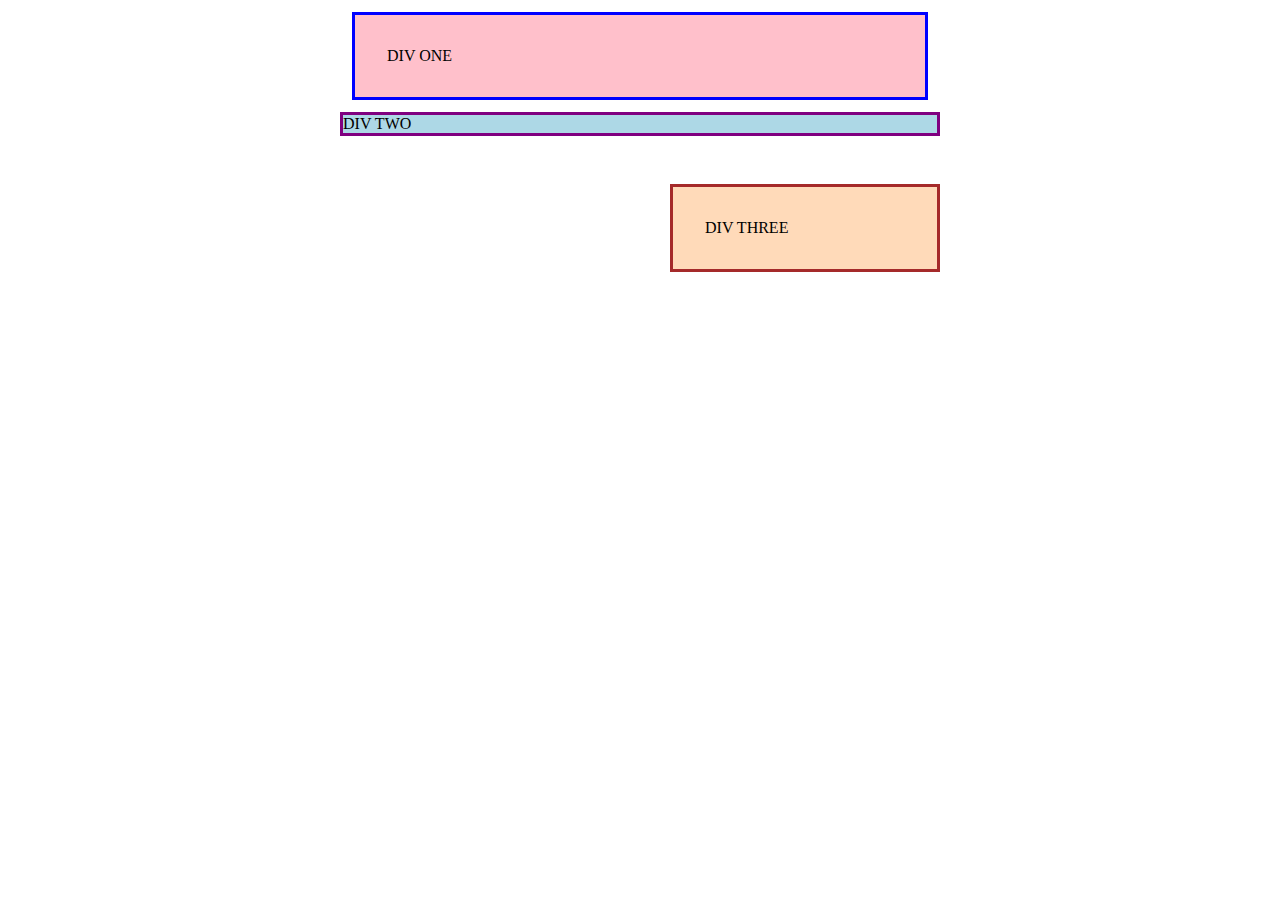
<file: foundations/block-and-inline(cp)/01-margin-and-padding-1(cp)/index.html>
<!DOCTYPE html>
<html lang="en">
  <head>
    <meta charset="UTF-8">
    <meta http-equiv="X-UA-Compatible" content="IE=edge">
    <meta name="viewport" content="width=device-width, initial-scale=1.0">
    <title>Margin and Padding exercise</title>
    <link rel="stylesheet" href="style.css">
  </head>
  <body>
    <div class="one">
      DIV ONE
    </div>
    <div class="two">
      DIV TWO
    </div>
    <div class="three">
      DIV THREE
    </div>
  </body>
</html>
</file>
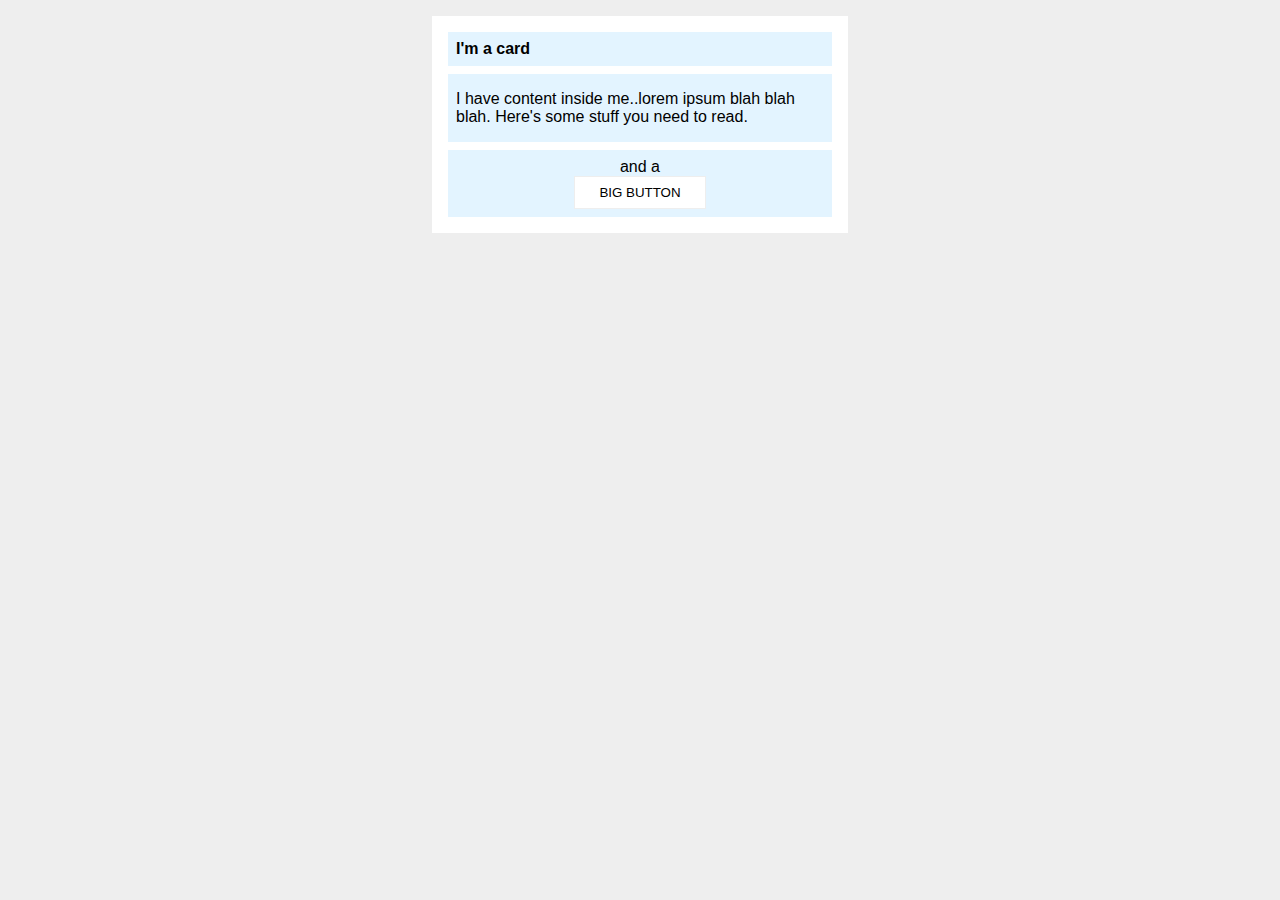
<file: foundations/block-and-inline(cp)/02-margin-and-padding-2(cp)/index.html>
<!DOCTYPE html>
<html lang="en">
  <head>
    <meta charset="UTF-8">
    <meta http-equiv="X-UA-Compatible" content="IE=edge">
    <meta name="viewport" content="width=device-width, initial-scale=1.0">
    <title>Margin and Padding exercise 2</title>
    <link rel="stylesheet" href="style.css">
  </head>
  <body>
    <div class="card">
      <h1 class="title">I'm a card</h1>
      <div class="content">I have content inside me..lorem ipsum blah blah blah. Here's some stuff you need to read.</div>
      <div class="button-container">and a <button>BIG BUTTON</button></div>
    </div>
  </body>
</html>
</file>
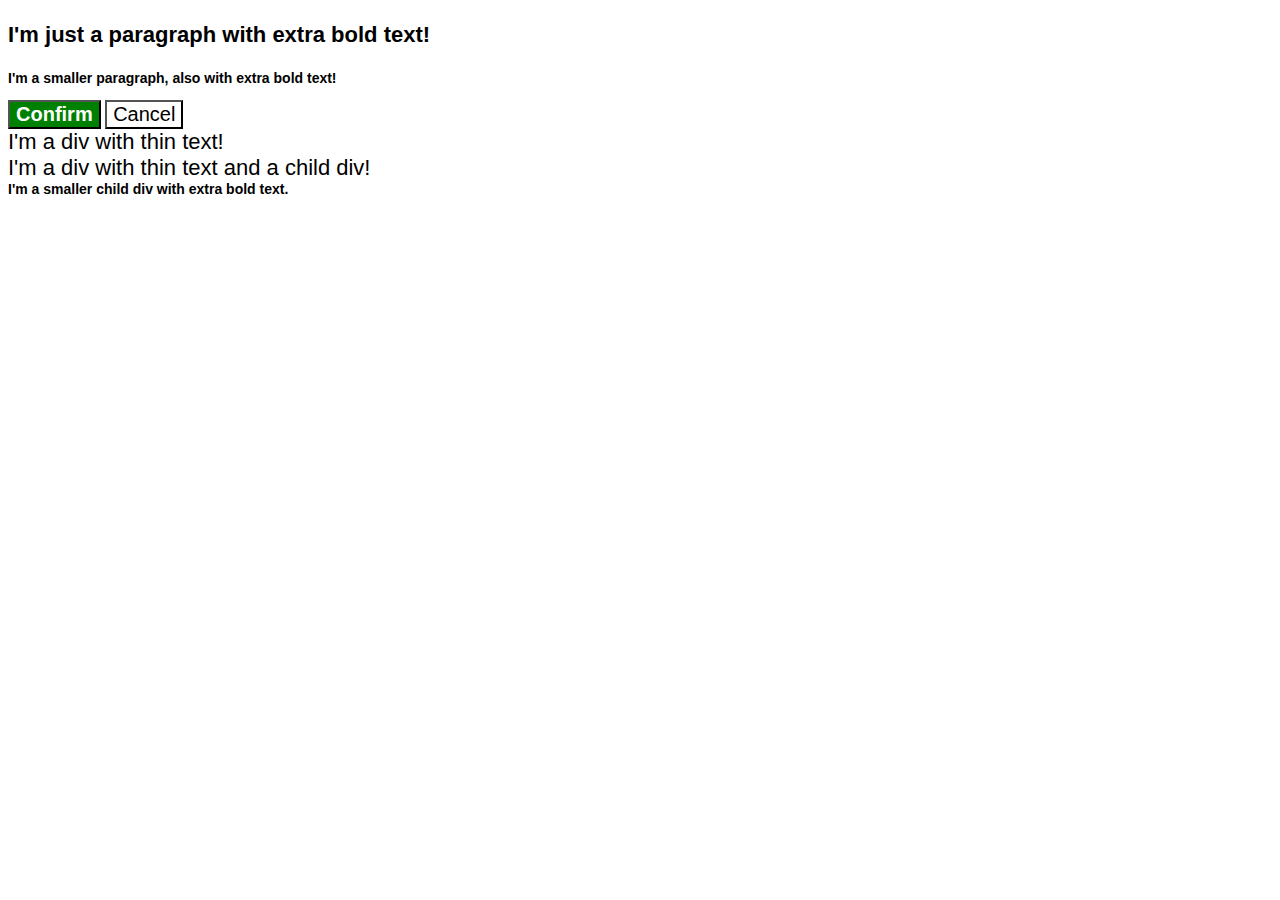
<file: foundations/cascade(cp)/01-cascade-fix(cp)/index.html>
<!DOCTYPE html>
<html lang="en">
  <head>
    <meta charset="UTF-8">
    <meta http-equiv="X-UA-Compatible" content="IE=edge">
    <meta name="viewport" content="width=device-width, initial-scale=1.0">
    <title>Fix the Cascade</title>
    <link rel="stylesheet" href="style.css">
  </head>
  <body>
    <p class="para">I'm just a paragraph with extra bold text!</p>
    <p class="para small-para">I'm a smaller paragraph, also with extra bold text!</p>

    <button id="confirm-button" class="button confirm">Confirm</button>
    <button id="cancel-button" class="button cancel">Cancel</button>

    <div class="text">I'm a div with thin text!</div>
    <div class="text">I'm a div with thin text and a child div!
      <div class="text child">I'm a smaller child div with extra bold text.</div>
    </div>
  </body>
</html>
</file>
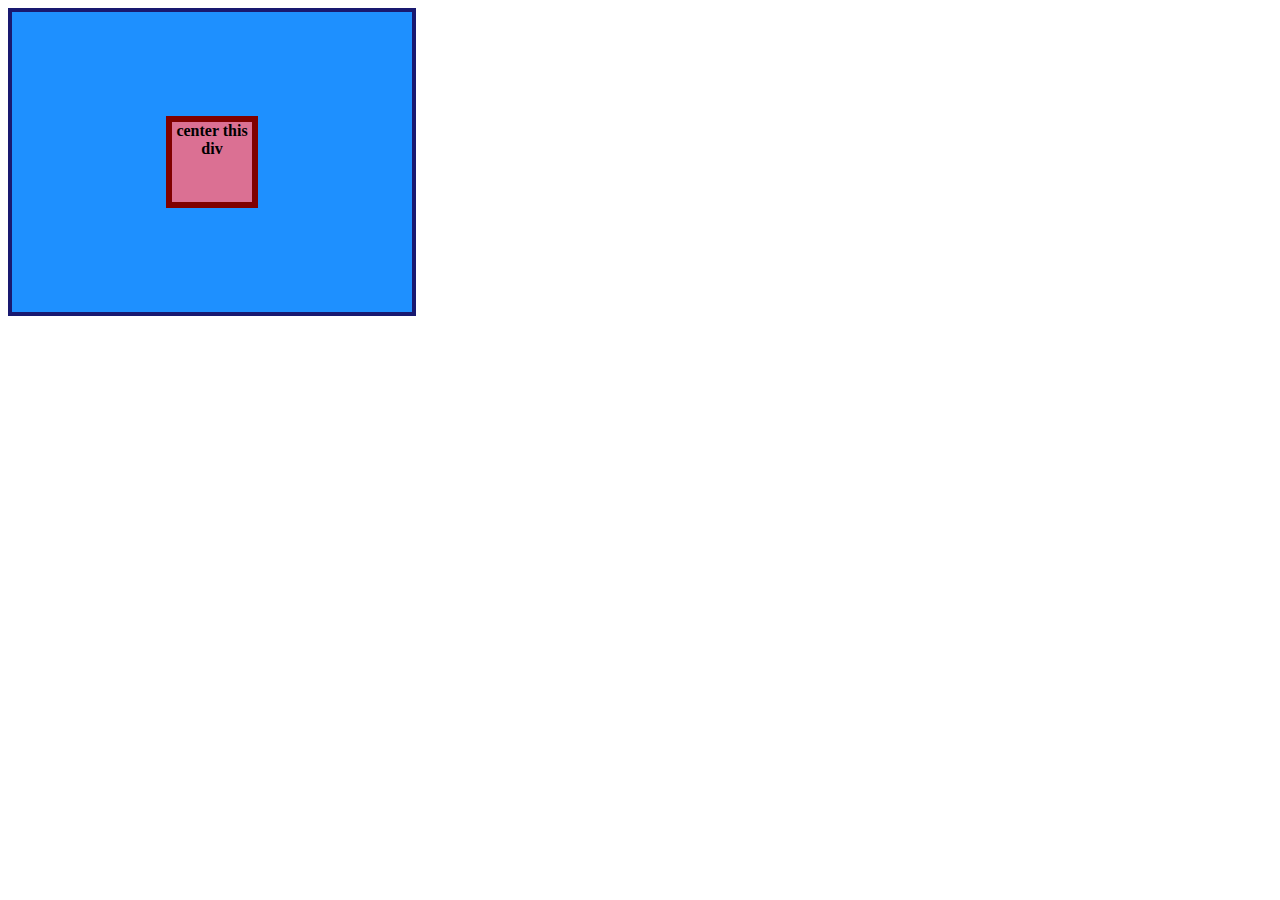
<file: foundations/flex(cp)/01-flex-center(cp)/index.html>
<!DOCTYPE html>
<html lang="en">
  <head>
    <meta charset="UTF-8">
    <meta http-equiv="X-UA-Compatible" content="IE=edge">
    <meta name="viewport" content="width=device-width, initial-scale=1.0">
    <title>CENTER THIS DIV</title>
    <link rel="stylesheet" href="style.css">
  </head>
  <body>
    <div class="container">
      <div class="box">center this div</div>
    </div>
  </body>
</html>
</file>
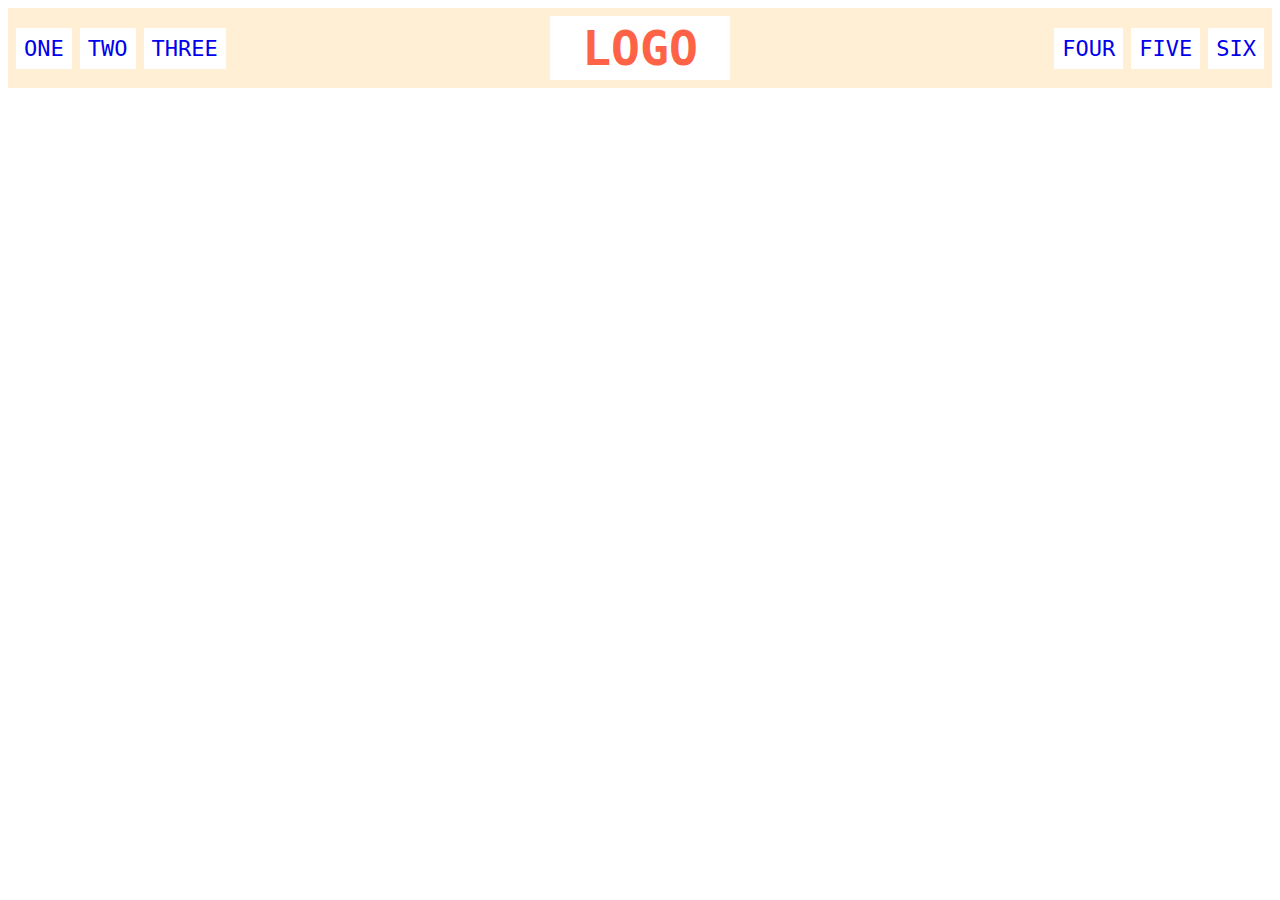
<file: foundations/flex(cp)/02-flex-header(cp)/index.html>
<!DOCTYPE html>
<html lang="en">
  <head>
    <meta charset="UTF-8">
    <meta http-equiv="X-UA-Compatible" content="IE=edge">
    <meta name="viewport" content="width=device-width, initial-scale=1.0">
    <title>Flex Header</title>
    <link rel="stylesheet" href="style.css">
  </head>
  <body>
    <div class="header">
      <div class="left-links">
        <ul>
          <li><a href="#">ONE</a></li>
          <li><a href="#">TWO</a></li>
          <li><a href="#">THREE</a></li>
        </ul>
      </div>
      <div class="logo">LOGO</div>
      <div class="right-links">
        <ul>
          <li><a href="#">FOUR</a></li>
          <li><a href="#">FIVE</a></li>
          <li><a href="#">SIX</a></li>
        </ul>
      </div>
    </div>
  </body>
</html>
</file>
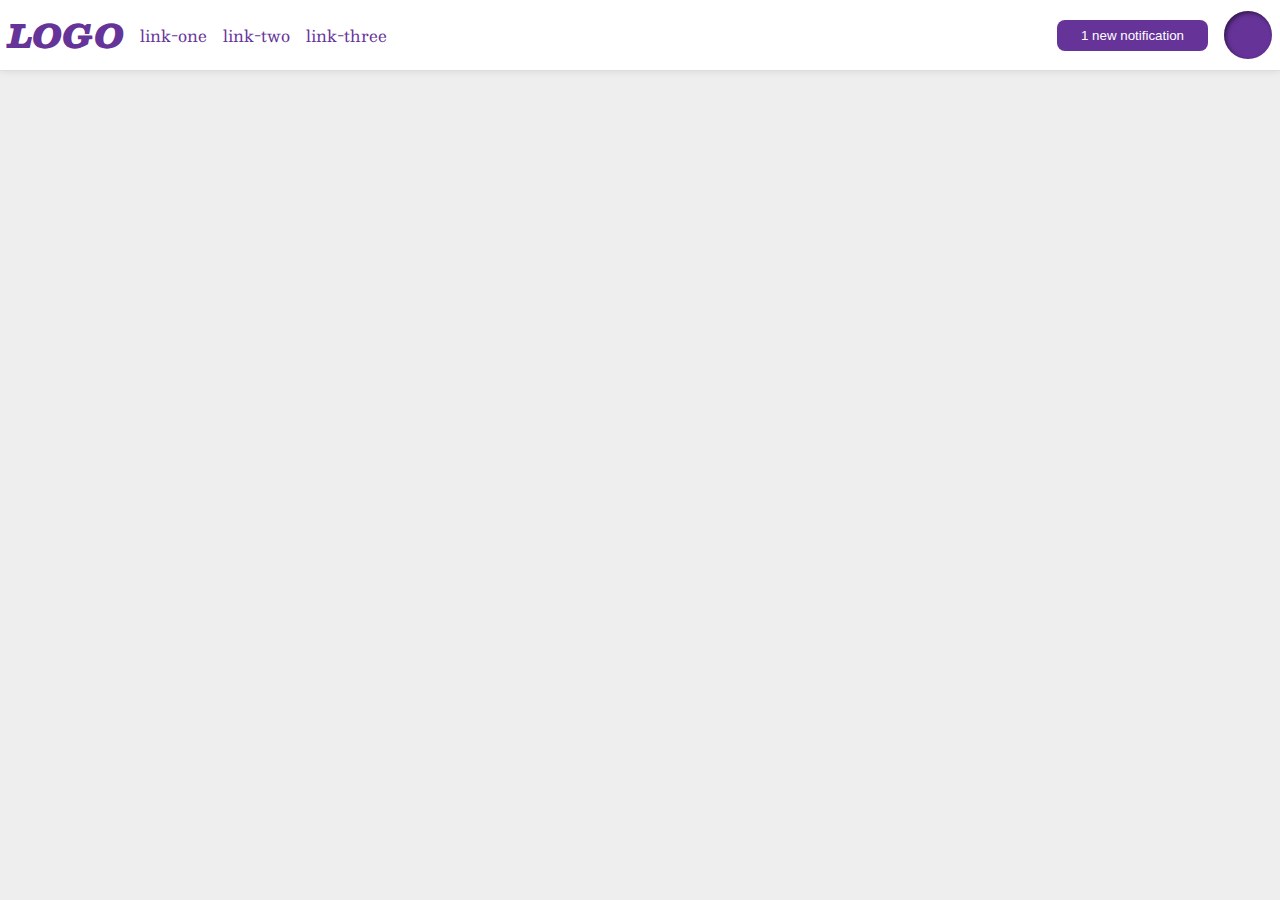
<file: foundations/flex(cp)/03-flex-header-2(cp)/index.html>
<!DOCTYPE html>
<html lang="en">
  <head>
    <meta charset="UTF-8">
    <meta http-equiv="X-UA-Compatible" content="IE=edge">
    <meta name="viewport" content="width=device-width, initial-scale=1.0">
    <title>Flex Header 2</title>
    <link rel="stylesheet" href="style.css">
  </head>
  <body>
    <div class="header">
      <div class="logo">
        LOGO
      </div>
      <ul class="links">
        <li><a href="https://google.com">link-one</a></li>
        <li><a href="https://google.com">link-two</a></li>
        <li><a href="https://google.com">link-three</a></li>
      </ul>
      <button class="notifications">
        1 new notification
      </button>
      <div class="profile-image"></div>
    </div>
  </body>
</html>
</file>
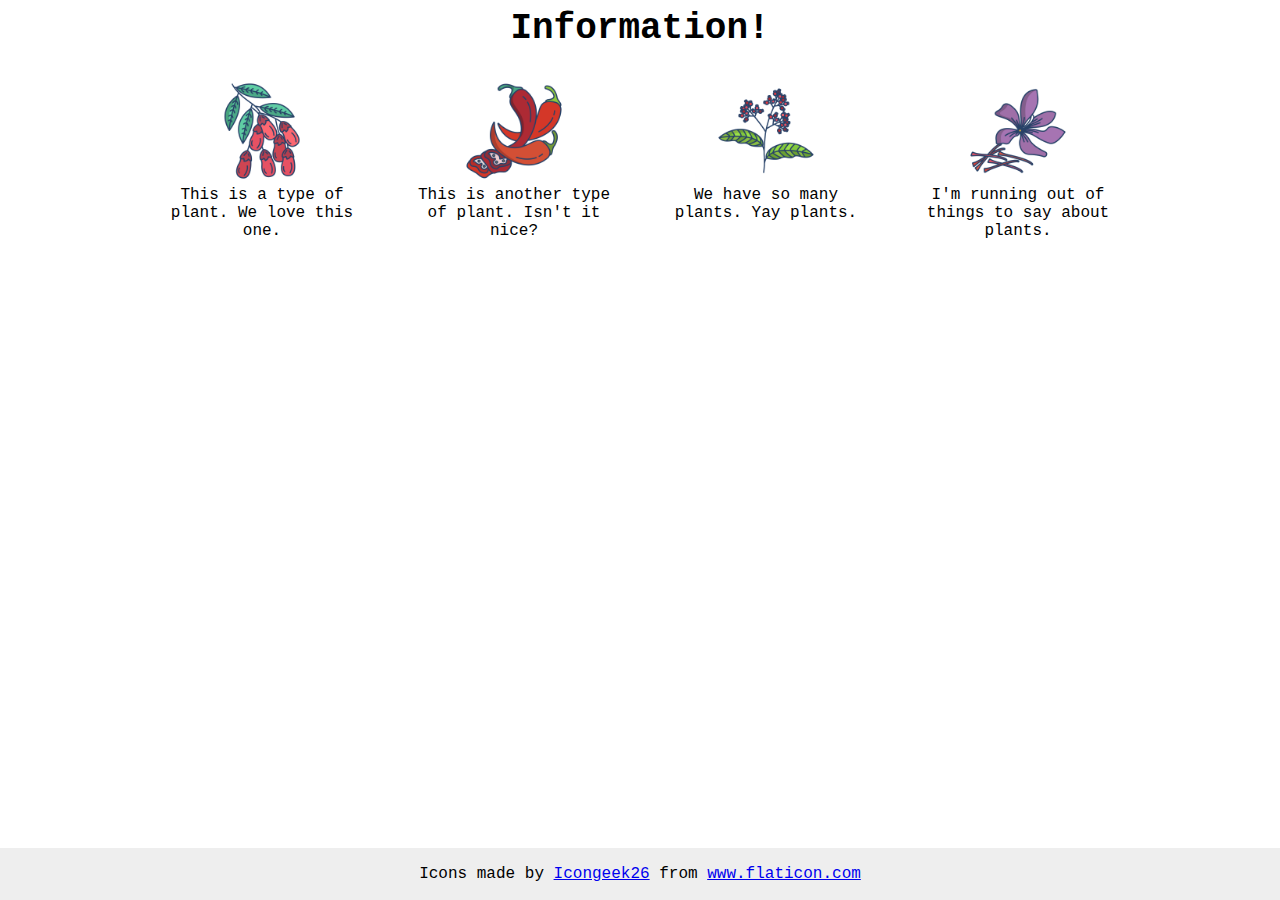
<file: foundations/flex(cp)/04-flex-information(cp)/index.html>
<!DOCTYPE html>
<html lang="en">
  <head>
    <meta charset="UTF-8">
    <meta http-equiv="X-UA-Compatible" content="IE=edge">
    <meta name="viewport" content="width=device-width, initial-scale=1.0">
    <title>Information</title>
    <link rel="stylesheet" href="style.css">
  </head>
  <body>
    <div class="title">Information!</div>
    <div class="bigflex">
      <div class="smallflex">
        <img src="./images/barberry.png" alt="barberry">
        <div class="text">This is a type of plant. We love this one.</div>
      </div>
      
      <div class="smallflex">
        <img src="./images/chilli.png" alt="chili">
        <div class="text">This is another type of plant. Isn't it nice?</div>
      </div>
      
      <div class="smallflex">
        <img src="./images/pepper.png" alt="pepper">
        <div class="text">We have so many plants. Yay plants.</div>
      </div>

      <div class="smallflex">
        <img src="./images/saffron.png" alt="saffron">
        <div class="text">I'm running out of things to say about plants.</div>
      </div>
      
    </div>
    <!-- disregard this section, it's here to give attribution to the creator of these icons -->
    <div class="footer">
      <div>Icons made by <a href="https://www.flaticon.com/authors/icongeek26" title="Icongeek26">Icongeek26</a> from <a href="https://www.flaticon.com/" title="Flaticon">www.flaticon.com</a></div>
    </div>
  </body>
</html>
</file>
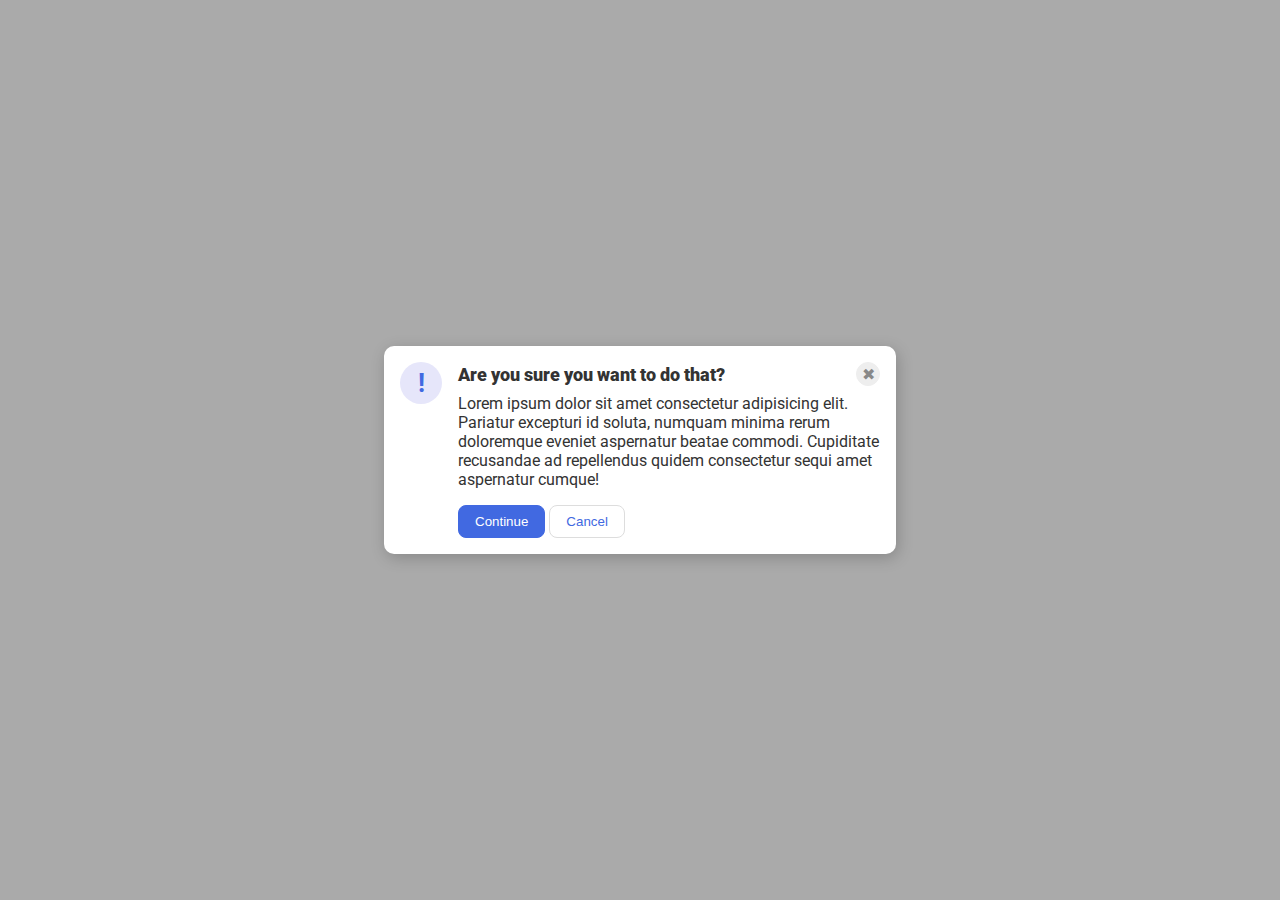
<file: foundations/flex(cp)/05-flex-modal(cp)/index.html>
<!DOCTYPE html>
<html lang="en">
  <head>
    <meta charset="UTF-8">
    <meta http-equiv="X-UA-Compatible" content="IE=edge">
    <meta name="viewport" content="width=device-width, initial-scale=1.0">
    <link rel="stylesheet" href="style.css">
    <title>Modal</title>
  </head>
  <body>
    <div class="modal">
      <div class="icon">!</div>
      <div class="box1">
        <div class="box2">
          <div class="header">Are you sure you want to do that?</div>
        <button class="close-button">✖</button>
        </div>
        
        <div class="text">Lorem ipsum dolor sit amet consectetur adipisicing elit. Pariatur excepturi id soluta, numquam minima rerum doloremque eveniet aspernatur beatae commodi. Cupiditate recusandae ad repellendus quidem consectetur sequi amet aspernatur cumque!</div>
       
        <button class="continue">Continue</button>
        <button class="cancel">Cancel</button> 
      
        
        
      </div>
      
    </div>
  </body>
</html>
</file>
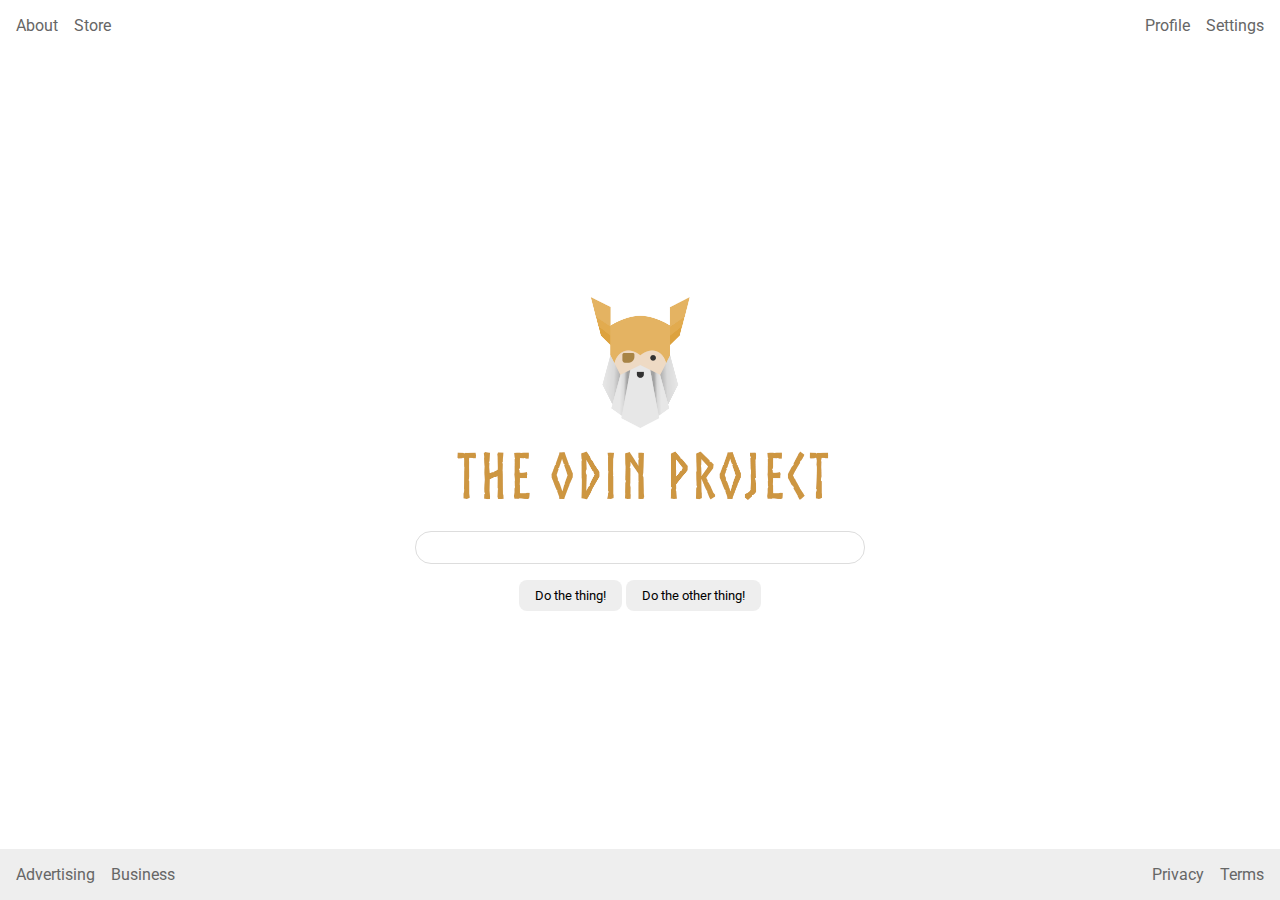
<file: foundations/flex(cp)/06-flex-layout(cp)/index.html>
<!DOCTYPE html>
<html lang="en">
  <head>
    <meta charset="UTF-8">
    <meta http-equiv="X-UA-Compatible" content="IE=edge">
    <meta name="viewport" content="width=device-width, initial-scale=1.0">
    <title>LAYOUT</title>
    <link rel="stylesheet" href="./style.css">
  </head>
  <body>
    <div class="header">
      <ul class="left-links">
        <li><a href="#">About</a></li>
        <li><a href="#">Store</a></li>
      </ul>
      <ul class="right-links">
        <li><a href="#">Profile</a></li>
        <li><a href="#">Settings</a></li>
      </ul>
    </div>
    <div class="content">
      <img src="./logo.png" alt="Project logo. Represents odin with the project name.">
      <div class="input">
        <input type="text">
      </div>
      <div class="buttons">
        <button>Do the thing!</button>
        <button>Do the other thing!</button>
      </div>
    </div>
    <div class="footer">
      <ul class="left-links">
        <li><a href="#">Advertising</a></li>
        <li><a href="#">Business</a></li>
      </ul>
      <ul class="right-links">
        <li><a href="#">Privacy</a></li>
        <li><a href="#">Terms</a></li>
      </ul>
    </div>
  </body>
</html>
</file>
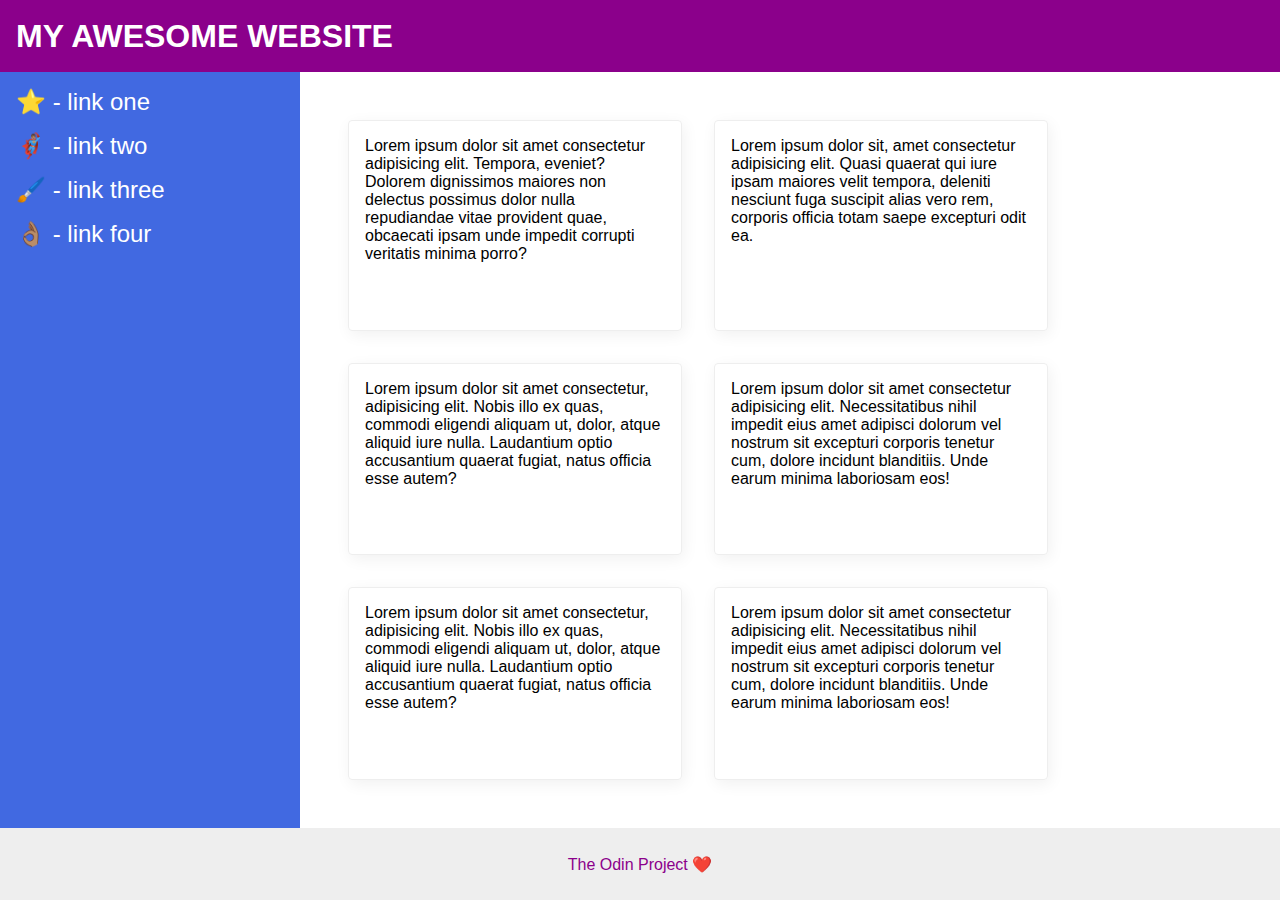
<file: foundations/flex(cp)/07-flex-layout-2(cp)/index.html>
<!DOCTYPE html>
<html lang="en">
  <head>
    <meta charset="UTF-8">
    <meta http-equiv="X-UA-Compatible" content="IE=edge">
    <meta name="viewport" content="width=device-width, initial-scale=1.0">
    <title>The Holy Grail</title>
    <link rel="stylesheet" href="style.css">
  </head>
  <body>
    <div class="header">
      MY AWESOME WEBSITE
    </div>
    <div class="box1">
      <div class="sidebar">
        <ul>
          <li><a href="#">⭐ - link one</a></li>
          <li><a href="#">🦸🏽‍♂️ - link two</a></li>
          <li><a href="#">🖌️ - link three</a></li>
          <li><a href="#">👌🏽 - link four</a></li>
        </ul>
      </div>
      <div class="box2">
        <div class="card">Lorem ipsum dolor sit amet consectetur adipisicing elit. Tempora, eveniet? Dolorem dignissimos maiores non delectus possimus dolor nulla repudiandae vitae provident quae, obcaecati ipsam unde impedit corrupti veritatis minima porro?</div>
        <div class="card">Lorem ipsum dolor sit, amet consectetur adipisicing elit. Quasi quaerat qui iure ipsam maiores velit tempora, deleniti nesciunt fuga suscipit alias vero rem, corporis officia totam saepe excepturi odit ea.</div>
        <div class="card">Lorem ipsum dolor sit amet consectetur, adipisicing elit. Nobis illo ex quas, commodi eligendi aliquam ut, dolor, atque aliquid iure nulla. Laudantium optio accusantium quaerat fugiat, natus officia esse autem?</div>
        <div class="card">Lorem ipsum dolor sit amet consectetur adipisicing elit. Necessitatibus nihil impedit eius amet adipisci dolorum vel nostrum sit excepturi corporis tenetur cum, dolore incidunt blanditiis. Unde earum minima laboriosam eos!</div>
        <div class="card">Lorem ipsum dolor sit amet consectetur, adipisicing elit. Nobis illo ex quas, commodi eligendi aliquam ut, dolor, atque aliquid iure nulla. Laudantium optio accusantium quaerat fugiat, natus officia esse autem?</div>
        <div class="card">Lorem ipsum dolor sit amet consectetur adipisicing elit. Necessitatibus nihil impedit eius amet adipisci dolorum vel nostrum sit excepturi corporis tenetur cum, dolore incidunt blanditiis. Unde earum minima laboriosam eos!</div>
      
      </div>
    </div>
    
    
    <div class="footer">
      The Odin Project ❤️
    </div>
  </body>
</html>
</file>
<file: foundations/block-and-inline(cp)/01-margin-and-padding-1(cp)/style.css>
body {
  max-width: 600px;
  margin: 0 auto;
}

.one {
  background: pink;
  border: 3px solid blue;
  /* CHANGE ME */
  padding: 32px;
  margin: 12px;
}

.two {
  background: lightblue;
  border: 3px solid purple;
  /* CHANGE ME */
  margin-bottom: 48px;
}

.three {
  background: peachpuff;
  border: 3px solid brown;
  width: 200px;
  /* CHANGE ME */
  padding: 32px;
  margin-left:auto ;
}
</file>
<file: foundations/block-and-inline(cp)/02-margin-and-padding-2(cp)/style.css>
body {
  background: #eee;
  font-family: sans-serif;
}

.card {
  width: 400px;
  background: #fff;
  margin: 16px auto;
  padding: 8px;
}

.title {
  background: #e3f4ff;
  margin: 8px;
  font-size: 16px;
  padding: 8px;
}

.content {
  background: #e3f4ff;
  margin: 8px;
  padding: 16px 8px; 
}

.button-container {
  background: #e3f4ff;
  margin: 8px;
  padding: 8px;
  text-align: center;
}

button {
  background: white;
  border: 1px solid #eee;
  margin: auto;
  display: block;
  padding: 8px 24px;
}
</file>
<file: foundations/cascade(cp)/01-cascade-fix(cp)/style.css>
body {
  font-family: Arial, Helvetica, sans-serif;
}

.para,
.small-para {
  color: hsl(0, 0%, 0%);
  font-weight: 800;
}

p.small-para {
  font-size: 14px;
  font-weight: 800;
}

.para {
  font-size: 22px;
}

.confirm.button {
  background: green;
  color: white;
  font-weight: bold;
} 

.button {
  background-color: rgb(255, 255, 255);
  color: rgb(0, 0, 0);
  font-size: 20px;
}

.text.child {
  color: rgb(0, 0, 0);
  font-weight: 800;
  font-size: 14px;
}

div.text {
  color: rgb(0, 0, 0);
  font-size: 22px;
  font-weight: 100;
}
</file>
<file: foundations/flex(cp)/01-flex-center(cp)/style.css>
.container {
  background: dodgerblue;
  border: 4px solid midnightblue;
  width: 400px;
  height: 300px;
  display: flex;
  
}

.box {
  background: palevioletred;
  font-weight: bold;
  text-align: center;
  border: 6px solid maroon;
  width: 80px;
  height: 80px;
  margin: auto;
}
</file>
<file: foundations/flex(cp)/02-flex-header(cp)/style.css>
.header  {
  font-family: monospace;
  background: papayawhip;
  display: flex;
  justify-content: space-between;
  align-items: center;
  padding:8px
}

.logo {
  font-size: 48px;
  font-weight: 900;
  color: tomato;
  background: white;
  padding: 4px 32px;
  margin: auto;
  
}

ul {
  /* this removes the dots on the list items*/
  list-style-type: none;
  display: flex;
  gap:8px;
  margin: 0;
  padding: 0;
}

a {
  font-size: 22px;
  background: white;
  padding: 8px;
  
  /* this removes the line under the links */
  text-decoration: none;
}
</file>
<file: foundations/flex(cp)/03-flex-header-2(cp)/style.css>
/* this is some magical font-importing.  
you'll learn about it later. */
@import url('https://fonts.googleapis.com/css2?family=Besley:ital,wght@0,400;1,900&display=swap');

body {
  margin: 0;
  background: #eee;
  font-family: Besley, serif;
}

.header {
  background: white;
  border-bottom: 1px solid #ddd;
  box-shadow: 0 0 8px rgba(0,0,0,.1);
  display: flex;
  justify-content: center;
  align-items: center;
  gap:16px;
  padding: 8px;
}

.profile-image {
  background: rebeccapurple;
  box-shadow: inset 2px 2px 4px rgba(0,0,0,.5);
  border-radius: 50%;
  width: 48px;
  height: 48px;
}

.logo {
  color: rebeccapurple;
  font-size: 32px;
  font-weight: 900;
  font-style: italic;

}

button {
  border: none;
  border-radius: 8px;
  background: rebeccapurple;
  color: white;
  padding: 8px 24px;
}

a {
  /* this removes the line under our links */
  text-decoration: none;
  color: rebeccapurple;
}

ul {
  list-style-type: none;
  display: flex;
  
  gap: 16px;
  margin: 0%;
  margin-right: auto;
  padding: 0;
}
</file>
<file: foundations/flex(cp)/04-flex-information(cp)/style.css>
body {
  font-family: 'Courier New', Courier, monospace;
  text-align: center;
}

img {
  width: 100px;
  height: 100px;
}

.title {
  font-size: 36px;
  font-weight: 900;
  text-align: center;
}

.bigflex{
  
  display: flex;
  justify-content:center;
  gap:52px;
  align-items: baseline;
  margin-top: 32px;
}

.smallflex{
  
  max-width: 200px;
  
}


/* do not edit this footer */
.footer {
  position: fixed;
  bottom: 0;
  left: 0;
  right: 0;
  height: 52px;
  display: flex;
  align-items: center;
  justify-content: center;
  background: #eee;
}
</file>
<file: foundations/flex(cp)/05-flex-modal(cp)/style.css>
@import url('https://fonts.googleapis.com/css2?family=Roboto:wght@400;700&display=swap');

html, body {
  height: 100%;
}

body {
  font-family: Roboto, sans-serif;
  margin: 0;
  background: #aaa;
  color: #333;
  /* I'll give you this one for free lol */
  display: flex;
  align-items: center;
  justify-content: center;
}

.modal {
  background: white;
  width: 480px;
  border-radius: 10px;
  box-shadow: 2px 4px 16px rgba(0,0,0,.2);
  display: flex;
  gap:16px;
  padding:16px;
}

.icon {
  color: royalblue;
  font-size: 26px;
  font-weight: 700;
  background: lavender;
  width: 42px;
  height: 42px;
  border-radius: 50%;
  display: flex;
  align-items: center;
  justify-content: center;
  flex:0 0 auto;
}

.close-button {
  background: #eee;
  border-radius: 50%;
  color: #888;
  font-weight: 400;
  font-size: 16px;
  height: 24px;
  width: 24px;
  display: flex;
  align-items: center;
  justify-content: center;
  border: 1px solid #eee;
  padding: 0;
}

button {
  cursor: pointer;
  padding: 8px 16px;
  border-radius: 8px;
}

button.continue {
  background: royalblue;
  border: 1px solid royalblue;
  color: white;
}

button.cancel {
  background: white;
  border: 1px solid #ddd;
  color: royalblue;
}



.box2{
  display: flex;
  justify-content: space-between;
  align-items: center;
}

.header{
  font-weight: 1000;
  font-size: 18px;
}

.text{
  margin-top: 8px;
  margin-bottom: 16px;
}
</file>
<file: foundations/flex(cp)/06-flex-layout(cp)/style.css>
@import url('https://fonts.googleapis.com/css2?family=Roboto:wght@400;700&display=swap');

body {
  height: 100vh; 
  margin: 0;
  overflow: hidden;
  font-family: Roboto, sans-serif;
  display: flex;
  flex-direction: column;
  justify-content: space-between;
  
  
}

img {
  width: 600px;
}

button {
  font-family: Roboto, sans-serif;
  border: none;
  border-radius: 8px;
  background: #eee;
  padding:8px 16px 8px 16px;
}

input {
  border: 1px solid #ddd;
  border-radius: 16px;
  padding: 8px 24px;
  width: 400px;
}

.header,.footer{
  display: flex;
  justify-content: space-between;
  padding:0px;
  margin-left: 0;
}

.footer{
  background-color: #eee;
}

.left-links,.right-links{
  display:flex;
  justify-content: space-between;
  gap:16px;
  flex: 0 1 auto ;
  list-style-type: none;
  padding: 0 16px 0 16px;

}

li a {
  text-decoration: none;
  color: #666;
}

.left-links{
  margin-right: auto;
}

.content{
  display: flex;
  flex-direction: column;
  align-items: center;
  gap:16px;
}
</file>
<file: foundations/flex(cp)/07-flex-layout-2(cp)/style.css>
body {
  font-family: -apple-system, BlinkMacSystemFont, 'Segoe UI', Roboto, Oxygen, Ubuntu, Cantarell, 'Open Sans', 'Helvetica Neue', sans-serif;
  margin: 0;
  min-height: 100vh;
  display: flex;
  flex-direction: column;
}

.header {
  height: 72px;
  background: darkmagenta;
  color: white;
  display: flex;
  align-items: center;
  font-size: xx-large;
  font-weight: 900;
  padding-left: 16px;
  
}

.footer {
  height: 72px;
  background: #eee;
  color: darkmagenta;
  display: flex;
  justify-content: center;
  align-items: center;
}

.sidebar {
  width: 300px;
  background: royalblue;
  box-sizing: border-box;
  flex: 0 0 auto;
}

.card {
  border: 1px solid #eee;
  box-shadow: 2px 4px 16px rgba(0,0,0,.06);
  border-radius: 4px;
  flex:1 1 auto;
  min-width: 300px;
  max-width: 300px;
  padding: 16px;
  
}

.box1{
  display: flex;
  flex:auto;
}

.box2{
  padding: 48px;
  display: flex;
  gap:32px;
  flex-wrap: wrap;
  
}

ul{
  list-style-type: none;
  padding: 0;
}
li a {
  text-decoration: none;
  color: white;
  font-size: x-large;
}
li{
  margin: 16px;
}
</file>
